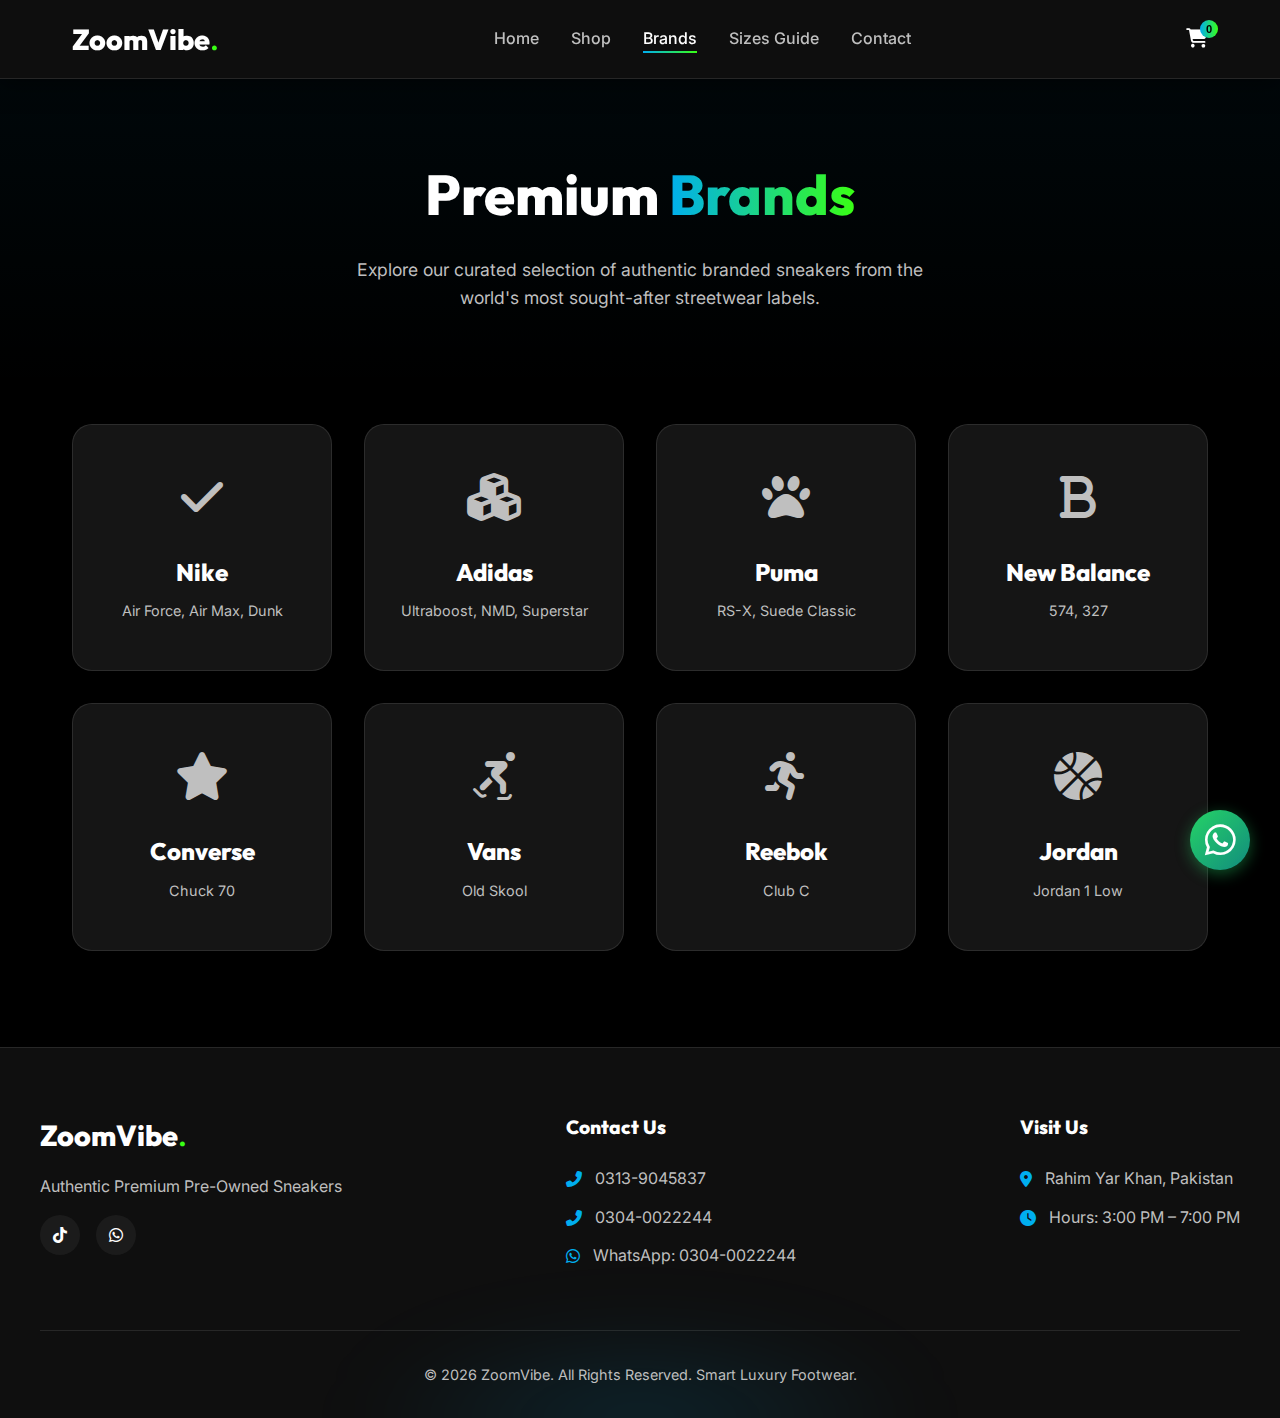
<file: brands.html>
<!DOCTYPE html>
<html lang="en">

<head>
    <meta charset="UTF-8">
    <meta name="viewport" content="width=device-width, initial-scale=1.0">
    <title>Our Brands | ZoomVibe</title>
    <!-- Google Fonts -->
    <link
        href="https://fonts.googleapis.com/css2?family=Outfit:wght@300;400;600;800&family=Inter:wght@400;500;700&display=swap"
        rel="stylesheet">
    <!-- FontAwesome -->
    <link rel="stylesheet" href="https://cdnjs.cloudflare.com/ajax/libs/font-awesome/6.4.0/css/all.min.css">
    <link rel="stylesheet" href="css/style.css">
</head>

<body>
    <!-- Navbar -->
    <nav class="navbar has-bg">
        <div class="nav-container">
            <a href="index.html" class="logo">
                <span class="logo-text">ZoomVibe</span>
                <span class="logo-accent">.</span>
            </a>

            <div class="mobile-controls">
                <button class="cart-btn" id="cartBtnMobile">
                    <i class="fas fa-shopping-cart" style="color: #ffffff;"></i>
                    <span class="cart-count" style="background: #39FF14; color: #000000;">0</span>
                </button>
                <button class="mobile-menu-btn" id="mobileMenuBtn">
                    <i class="fas fa-bars"></i>
                </button>
            </div>
            <ul class="nav-links" id="navLinks">
                <li><a href="index.html">Home</a></li>
                <li><a href="index.html#shop">Shop</a></li>
                <li><a href="brands.html" class="active">Brands</a></li>
                <li><a href="sizes.html">Sizes Guide</a></li>
                <li><a href="#contact">Contact</a></li>
            </ul>

            <div class="nav-actions">
                <button class="cart-btn" id="cartBtn">
                    <i class="fas fa-shopping-cart"></i>
                    <span class="cart-count">0</span>
                </button>
            </div>
        </div>
    </nav>

    <!-- Page Header -->
    <section class="page-header">
        <h1>Premium <span class="gradient-text">Brands</span></h1>
        <p>Explore our curated selection of authentic branded sneakers from the world's most sought-after streetwear
            labels.</p>
    </section>

    <!-- Page Content -->
    <section class="page-content">
        <div class="brands-grid">
            <a href="index.html#shop" class="brand-card">
                <i class="fas fa-check"></i>
                <h3>Nike</h3>
                <p style="color: var(--text-secondary); margin-top: 0.5rem; font-size: 0.9rem;">Air Force, Air Max, Dunk
                </p>
            </a>
            <a href="index.html#shop" class="brand-card">
                <i class="fas fa-cubes"></i>
                <h3>Adidas</h3>
                <p style="color: var(--text-secondary); margin-top: 0.5rem; font-size: 0.9rem;">Ultraboost, NMD,
                    Superstar</p>
            </a>
            <a href="index.html#shop" class="brand-card">
                <i class="fas fa-paw"></i>
                <h3>Puma</h3>
                <p style="color: var(--text-secondary); margin-top: 0.5rem; font-size: 0.9rem;">RS-X, Suede Classic</p>
            </a>
            <a href="index.html#shop" class="brand-card">
                <i class="fas fa-bold"></i>
                <h3>New Balance</h3>
                <p style="color: var(--text-secondary); margin-top: 0.5rem; font-size: 0.9rem;">574, 327</p>
            </a>
            <a href="index.html#shop" class="brand-card">
                <i class="fas fa-star"></i>
                <h3>Converse</h3>
                <p style="color: var(--text-secondary); margin-top: 0.5rem; font-size: 0.9rem;">Chuck 70</p>
            </a>
            <a href="index.html#shop" class="brand-card">
                <i class="fas fa-skating"></i>
                <h3>Vans</h3>
                <p style="color: var(--text-secondary); margin-top: 0.5rem; font-size: 0.9rem;">Old Skool</p>
            </a>
            <a href="index.html#shop" class="brand-card">
                <i class="fas fa-running"></i>
                <h3>Reebok</h3>
                <p style="color: var(--text-secondary); margin-top: 0.5rem; font-size: 0.9rem;">Club C</p>
            </a>
            <a href="index.html#shop" class="brand-card">
                <i class="fas fa-basketball-ball"></i>
                <h3>Jordan</h3>
                <p style="color: var(--text-secondary); margin-top: 0.5rem; font-size: 0.9rem;">Jordan 1 Low</p>
            </a>
        </div>
    </section>

    <!-- Cart Overlay -->
    <div class="cart-overlay" id="cartOverlay">
        <div class="cart-drawer">
            <div class="cart-header">
                <h3>Your Cart</h3>
                <button class="close-cart" id="closeCartBtn"><i class="fas fa-times"></i></button>
            </div>

            <div class="cart-items" id="cartItems">
                <div class="empty-cart-msg">Your cart is empty.</div>
            </div>

            <div class="cart-footer">
                <div class="cart-total">
                    <span>Total:</span>
                    <span id="cartTotalPrice">Rs. 0</span>
                </div>
                <button class="btn btn-primary glow-effect cart-checkout-btn" id="cartCheckoutBtn">
                    <i class="fab fa-whatsapp"></i> Order on WhatsApp
                </button>
                <button class="btn btn-secondary" id="continueShoppingBtn">Continue Shopping</button>
            </div>
        </div>
    </div>

    <!-- Contact & Footer -->
    <footer id="contact">
        <div class="footer-glow"></div>
        <div class="footer-container">
            <div class="footer-brand">
                <a href="index.html" class="logo footer-logo">
                    <span class="logo-text">ZoomVibe</span>
                    <span class="logo-accent">.</span>
                </a>
                <p>Authentic Premium Pre-Owned Sneakers</p>
                <div class="social-links">
                    <a href="https://tiktok.com/@zoomviberyk" target="_blank" title="TikTok: zoomviberyk"><i
                            class="fab fa-tiktok"></i></a>
                    <a href="https://wa.me/923040022244" target="_blank" title="WhatsApp"><i
                            class="fab fa-whatsapp"></i></a>
                </div>
            </div>

            <div class="footer-links">
                <h4>Contact Us</h4>
                <ul>
                    <li><i class="fas fa-phone-alt"></i> 0313-9045837</li>
                    <li><i class="fas fa-phone-alt"></i> 0304-0022244</li>
                    <li><i class="fab fa-whatsapp"></i> WhatsApp: 0304-0022244</li>
                </ul>
            </div>

            <div class="footer-links">
                <h4>Visit Us</h4>
                <ul>
                    <li><i class="fas fa-map-marker-alt"></i> Rahim Yar Khan, Pakistan</li>
                    <li><i class="fas fa-clock"></i> Hours: 3:00 PM – 7:00 PM</li>
                </ul>
            </div>
        </div>
        <div class="footer-bottom">
            <p>&copy; 2026 ZoomVibe. All Rights Reserved. Smart Luxury Footwear.</p>
        </div>
    </footer>

    <!-- For Cart Logic (Excluding products render grid logic) -->
    <script src="js/data.js"></script>
    <script>
        // Minimal JS for cart on secondary pages
        document.addEventListener('DOMContentLoaded', () => {
            const mobileMenuBtn = document.getElementById('mobileMenuBtn');
            const navLinks = document.getElementById('navLinks');
            const cartBtn = document.getElementById('cartBtn');
            const cartBtnMobile = document.getElementById('cartBtnMobile');
            const closeCartBtn = document.getElementById('closeCartBtn');
            const cartOverlay = document.getElementById('cartOverlay');
            const cartItemsContainer = document.getElementById('cartItems');
            const cartTotalPrice = document.getElementById('cartTotalPrice');
            const cartCountSpans = document.querySelectorAll('.cart-count');
            const cartCheckoutBtn = document.getElementById('cartCheckoutBtn');
            const continueShoppingBtn = document.getElementById('continueShoppingBtn');

            let cart = JSON.parse(localStorage.getItem('zoomvibe_cart')) || [];
            const WA_NUMBER = "923040022244";

            mobileMenuBtn.addEventListener('click', () => {
                navLinks.classList.toggle('active');
                mobileMenuBtn.querySelector('i').classList.toggle('fa-times');
                mobileMenuBtn.querySelector('i').classList.toggle('fa-bars');
            });

            cartBtn.addEventListener('click', () => cartOverlay.classList.add('active'));
            cartBtnMobile.addEventListener('click', () => {
                cartOverlay.classList.add('active');
                navLinks.classList.remove('active');
            });
            closeCartBtn.addEventListener('click', () => cartOverlay.classList.remove('active'));
            continueShoppingBtn.addEventListener('click', () => cartOverlay.classList.remove('active'));

            cartOverlay.addEventListener('click', (e) => {
                if (e.target === cartOverlay) cartOverlay.classList.remove('active');
            });

            cartCheckoutBtn.addEventListener('click', checkoutCartWhatsApp);

            updateCartUI();

            window.removeFromCart = (cartItemId) => {
                cart = cart.filter(item => item.cartItemId !== cartItemId);
                localStorage.setItem('zoomvibe_cart', JSON.stringify(cart));
                updateCartUI();
            };

            function updateCartUI() {
                const totalItems = cart.reduce((sum, item) => sum + item.quantity, 0);
                const totalPrice = cart.reduce((sum, item) => sum + (item.price * item.quantity), 0);

                cartCountSpans.forEach(span => span.textContent = totalItems);
                cartTotalPrice.textContent = `Rs. ${totalPrice.toLocaleString()}`;

                cartItemsContainer.innerHTML = '';

                if (cart.length === 0) {
                    cartItemsContainer.innerHTML = `<div class="empty-cart-msg">Your cart is empty. Let's find some kicks!</div>`;
                    cartCheckoutBtn.classList.add('disabled');
                    return;
                }

                cartCheckoutBtn.classList.remove('disabled');

                cart.forEach(item => {
                    const itemDiv = document.createElement('div');
                    itemDiv.className = 'cart-item';
                    itemDiv.innerHTML = `
                        <img src="${item.image}" alt="${item.name}" class="cart-item-img" onerror="this.src='assets/hero-sneaker.png'">
                        <div class="cart-item-details">
                            <div class="cart-item-title">${item.name}</div>
                            <div class="cart-item-meta">
                                <span>UK Size: ${item.size}</span>
                                <span>Qty: ${item.quantity}</span>
                            </div>
                            <div class="cart-item-price">Rs. ${(item.price * item.quantity).toLocaleString()}</div>
                            <button class="remove-item" onclick="window.removeFromCart('${item.cartItemId}')">Remove</button>
                        </div>
                    `;
                    cartItemsContainer.appendChild(itemDiv);
                });
            }

            function checkoutCartWhatsApp() {
                if (cart.length === 0) return;

                let text = `*New Cart Order - ZoomVibe*\n\n`;
                let totalPrice = 0;

                cart.forEach((item, index) => {
                    text += `*Item ${index + 1}:* ${item.name}\n`;
                    text += `- Size: UK ${item.size}\n`;
                    text += `- Quantity: ${item.quantity}\n`;
                    text += `- Price: Rs. ${(item.price * item.quantity).toLocaleString()}\n\n`;
                    totalPrice += (item.price * item.quantity);
                });

                text += `*Total Order Value:* Rs. ${totalPrice.toLocaleString()}\n\nCustomer wants to order these items.`;

                const encodedText = encodeURIComponent(text);
                const waUrl = `https://wa.me/${WA_NUMBER}?text=${encodedText}`;
                window.open(waUrl, '_blank');
            }
        });
    </script>

    <!-- Floating WhatsApp Button -->
    <a href="https://wa.me/923040022244" target="_blank" class="floating-wa-btn" title="Chat with us on WhatsApp">
        <i class="fab fa-whatsapp"></i>
    </a>
</body>

</html>
</file>
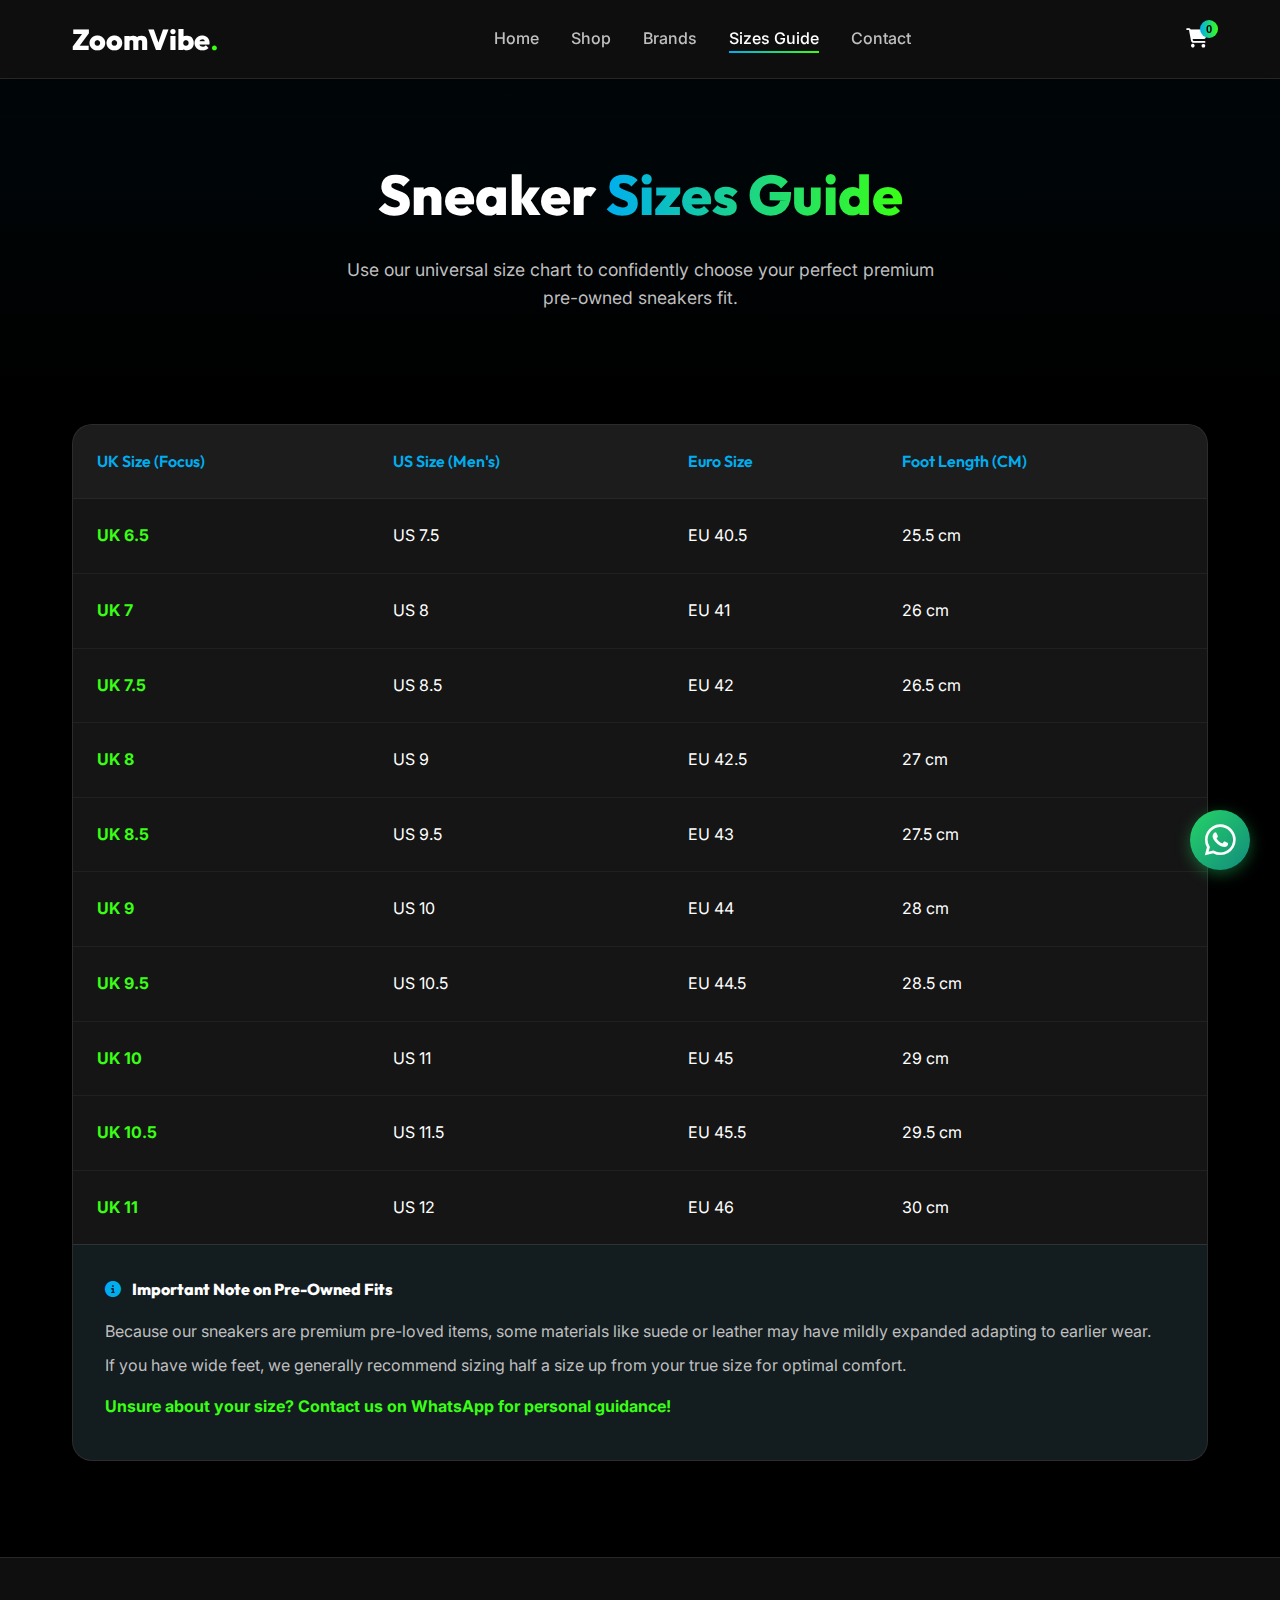
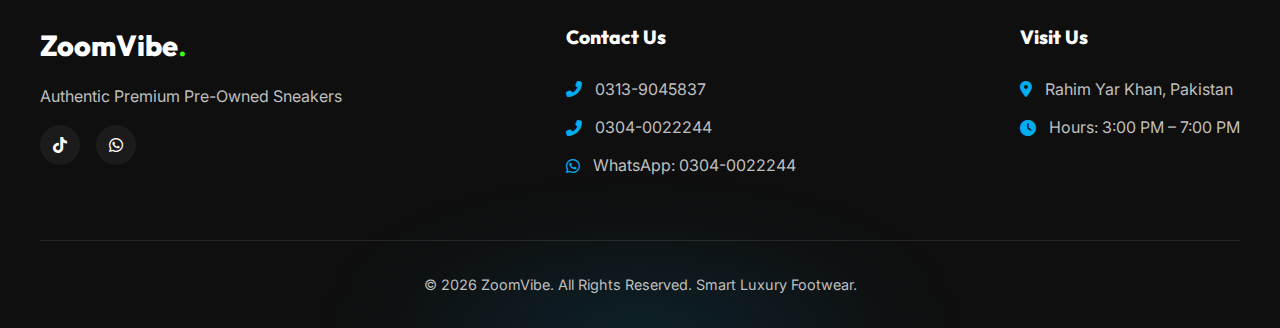
<file: sizes.html>
<!DOCTYPE html>
<html lang="en">

<head>
    <meta charset="UTF-8">
    <meta name="viewport" content="width=device-width, initial-scale=1.0">
    <title>Sizes Guide | ZoomVibe</title>
    <!-- Google Fonts -->
    <link
        href="https://fonts.googleapis.com/css2?family=Outfit:wght@300;400;600;800&family=Inter:wght@400;500;700&display=swap"
        rel="stylesheet">
    <!-- FontAwesome -->
    <link rel="stylesheet" href="https://cdnjs.cloudflare.com/ajax/libs/font-awesome/6.4.0/css/all.min.css">
    <link rel="stylesheet" href="css/style.css">
</head>

<body>
    <!-- Navbar -->
    <nav class="navbar has-bg">
        <div class="nav-container">
            <a href="index.html" class="logo">
                <span class="logo-text">ZoomVibe</span>
                <span class="logo-accent">.</span>
            </a>

            <div class="mobile-controls">
                <button class="cart-btn" id="cartBtnMobile">
                    <i class="fas fa-shopping-cart" style="color: #ffffff;"></i>
                    <span class="cart-count" style="background: #39FF14; color: #000000;">0</span>
                </button>
                <button class="mobile-menu-btn" id="mobileMenuBtn">
                    <i class="fas fa-bars"></i>
                </button>
            </div>
            <ul class="nav-links" id="navLinks">
                <li><a href="index.html">Home</a></li>
                <li><a href="index.html#shop">Shop</a></li>
                <li><a href="brands.html">Brands</a></li>
                <li><a href="sizes.html" class="active">Sizes Guide</a></li>
                <li><a href="#contact">Contact</a></li>
            </ul>

            <div class="nav-actions">
                <button class="cart-btn" id="cartBtn">
                    <i class="fas fa-shopping-cart"></i>
                    <span class="cart-count">0</span>
                </button>
            </div>
        </div>
    </nav>

    <!-- Page Header -->
    <section class="page-header">
        <h1>Sneaker <span class="gradient-text">Sizes Guide</span></h1>
        <p>Use our universal size chart to confidently choose your perfect premium pre-owned sneakers fit.</p>
    </section>

    <!-- Page Content -->
    <section class="page-content">
        <div class="size-guide-container">
            <div class="size-table-wrapper">
                <table class="size-table">
                    <thead>
                        <tr>
                            <th>UK Size (Focus)</th>
                            <th>US Size (Men's)</th>
                            <th>Euro Size</th>
                            <th>Foot Length (CM)</th>
                        </tr>
                    </thead>
                    <tbody>
                        <tr>
                            <td class="highlight">UK 6.5</td>
                            <td>US 7.5</td>
                            <td>EU 40.5</td>
                            <td>25.5 cm</td>
                        </tr>
                        <tr>
                            <td class="highlight">UK 7</td>
                            <td>US 8</td>
                            <td>EU 41</td>
                            <td>26 cm</td>
                        </tr>
                        <tr>
                            <td class="highlight">UK 7.5</td>
                            <td>US 8.5</td>
                            <td>EU 42</td>
                            <td>26.5 cm</td>
                        </tr>
                        <tr>
                            <td class="highlight">UK 8</td>
                            <td>US 9</td>
                            <td>EU 42.5</td>
                            <td>27 cm</td>
                        </tr>
                        <tr>
                            <td class="highlight">UK 8.5</td>
                            <td>US 9.5</td>
                            <td>EU 43</td>
                            <td>27.5 cm</td>
                        </tr>
                        <tr>
                            <td class="highlight">UK 9</td>
                            <td>US 10</td>
                            <td>EU 44</td>
                            <td>28 cm</td>
                        </tr>
                        <tr>
                            <td class="highlight">UK 9.5</td>
                            <td>US 10.5</td>
                            <td>EU 44.5</td>
                            <td>28.5 cm</td>
                        </tr>
                        <tr>
                            <td class="highlight">UK 10</td>
                            <td>US 11</td>
                            <td>EU 45</td>
                            <td>29 cm</td>
                        </tr>
                        <tr>
                            <td class="highlight">UK 10.5</td>
                            <td>US 11.5</td>
                            <td>EU 45.5</td>
                            <td>29.5 cm</td>
                        </tr>
                        <tr>
                            <td class="highlight">UK 11</td>
                            <td>US 12</td>
                            <td>EU 46</td>
                            <td>30 cm</td>
                        </tr>
                    </tbody>
                </table>
            </div>
            <div class="size-info">
                <h4><i class="fas fa-info-circle" style="color: var(--accent-blue); margin-right: 0.5rem;"></i>
                    Important Note on Pre-Owned Fits</h4>
                <p>Because our sneakers are premium pre-loved items, some materials like suede or leather may have
                    mildly expanded adapting to earlier wear.</p>
                <p>If you have wide feet, we generally recommend sizing half a size up from your true size for optimal
                    comfort.</p>
                <p style="margin-top: 1rem;"><a href="https://wa.me/923040022244" target="_blank"
                        style="color: var(--accent-green); text-decoration: none; font-weight: bold;">Unsure about your
                        size? Contact us on WhatsApp for personal guidance!</a></p>
            </div>
        </div>
    </section>

    <!-- Cart Overlay -->
    <div class="cart-overlay" id="cartOverlay">
        <div class="cart-drawer">
            <div class="cart-header">
                <h3>Your Cart</h3>
                <button class="close-cart" id="closeCartBtn"><i class="fas fa-times"></i></button>
            </div>

            <div class="cart-items" id="cartItems">
                <div class="empty-cart-msg">Your cart is empty.</div>
            </div>

            <div class="cart-footer">
                <div class="cart-total">
                    <span>Total:</span>
                    <span id="cartTotalPrice">Rs. 0</span>
                </div>
                <button class="btn btn-primary glow-effect cart-checkout-btn" id="cartCheckoutBtn">
                    <i class="fab fa-whatsapp"></i> Order on WhatsApp
                </button>
                <button class="btn btn-secondary" id="continueShoppingBtn">Continue Shopping</button>
            </div>
        </div>
    </div>

    <!-- Contact & Footer -->
    <footer id="contact">
        <div class="footer-glow"></div>
        <div class="footer-container">
            <div class="footer-brand">
                <a href="index.html" class="logo footer-logo">
                    <span class="logo-text">ZoomVibe</span>
                    <span class="logo-accent">.</span>
                </a>
                <p>Authentic Premium Pre-Owned Sneakers</p>
                <div class="social-links">
                    <a href="https://tiktok.com/@zoomviberyk" target="_blank" title="TikTok: zoomviberyk"><i
                            class="fab fa-tiktok"></i></a>
                    <a href="https://wa.me/923040022244" target="_blank" title="WhatsApp"><i
                            class="fab fa-whatsapp"></i></a>
                </div>
            </div>

            <div class="footer-links">
                <h4>Contact Us</h4>
                <ul>
                    <li><i class="fas fa-phone-alt"></i> 0313-9045837</li>
                    <li><i class="fas fa-phone-alt"></i> 0304-0022244</li>
                    <li><i class="fab fa-whatsapp"></i> WhatsApp: 0304-0022244</li>
                </ul>
            </div>

            <div class="footer-links">
                <h4>Visit Us</h4>
                <ul>
                    <li><i class="fas fa-map-marker-alt"></i> Rahim Yar Khan, Pakistan</li>
                    <li><i class="fas fa-clock"></i> Hours: 3:00 PM – 7:00 PM</li>
                </ul>
            </div>
        </div>
        <div class="footer-bottom">
            <p>&copy; 2026 ZoomVibe. All Rights Reserved. Smart Luxury Footwear.</p>
        </div>
    </footer>

    <!-- For Cart Logic -->
    <script src="js/data.js"></script>
    <script>
        // Minimal JS for cart on secondary pages
        document.addEventListener('DOMContentLoaded', () => {
            const mobileMenuBtn = document.getElementById('mobileMenuBtn');
            const navLinks = document.getElementById('navLinks');
            const cartBtn = document.getElementById('cartBtn');
            const cartBtnMobile = document.getElementById('cartBtnMobile');
            const closeCartBtn = document.getElementById('closeCartBtn');
            const cartOverlay = document.getElementById('cartOverlay');
            const cartItemsContainer = document.getElementById('cartItems');
            const cartTotalPrice = document.getElementById('cartTotalPrice');
            const cartCountSpans = document.querySelectorAll('.cart-count');
            const cartCheckoutBtn = document.getElementById('cartCheckoutBtn');
            const continueShoppingBtn = document.getElementById('continueShoppingBtn');

            let cart = JSON.parse(localStorage.getItem('zoomvibe_cart')) || [];
            const WA_NUMBER = "923040022244";

            mobileMenuBtn.addEventListener('click', () => {
                navLinks.classList.toggle('active');
                mobileMenuBtn.querySelector('i').classList.toggle('fa-times');
                mobileMenuBtn.querySelector('i').classList.toggle('fa-bars');
            });

            cartBtn.addEventListener('click', () => cartOverlay.classList.add('active'));
            cartBtnMobile.addEventListener('click', () => {
                cartOverlay.classList.add('active');
                navLinks.classList.remove('active');
            });
            closeCartBtn.addEventListener('click', () => cartOverlay.classList.remove('active'));
            continueShoppingBtn.addEventListener('click', () => cartOverlay.classList.remove('active'));

            cartOverlay.addEventListener('click', (e) => {
                if (e.target === cartOverlay) cartOverlay.classList.remove('active');
            });

            cartCheckoutBtn.addEventListener('click', checkoutCartWhatsApp);

            updateCartUI();

            window.removeFromCart = (cartItemId) => {
                cart = cart.filter(item => item.cartItemId !== cartItemId);
                localStorage.setItem('zoomvibe_cart', JSON.stringify(cart));
                updateCartUI();
            };

            function updateCartUI() {
                const totalItems = cart.reduce((sum, item) => sum + item.quantity, 0);
                const totalPrice = cart.reduce((sum, item) => sum + (item.price * item.quantity), 0);

                cartCountSpans.forEach(span => span.textContent = totalItems);
                cartTotalPrice.textContent = `Rs. ${totalPrice.toLocaleString()}`;

                cartItemsContainer.innerHTML = '';

                if (cart.length === 0) {
                    cartItemsContainer.innerHTML = `<div class="empty-cart-msg">Your cart is empty. Let's find some kicks!</div>`;
                    cartCheckoutBtn.classList.add('disabled');
                    return;
                }

                cartCheckoutBtn.classList.remove('disabled');

                cart.forEach(item => {
                    const itemDiv = document.createElement('div');
                    itemDiv.className = 'cart-item';
                    itemDiv.innerHTML = `
                        <img src="${item.image}" alt="${item.name}" class="cart-item-img" onerror="this.src='assets/hero-sneaker.png'">
                        <div class="cart-item-details">
                            <div class="cart-item-title">${item.name}</div>
                            <div class="cart-item-meta">
                                <span>UK Size: ${item.size}</span>
                                <span>Qty: ${item.quantity}</span>
                            </div>
                            <div class="cart-item-price">Rs. ${(item.price * item.quantity).toLocaleString()}</div>
                            <button class="remove-item" onclick="window.removeFromCart('${item.cartItemId}')">Remove</button>
                        </div>
                    `;
                    cartItemsContainer.appendChild(itemDiv);
                });
            }

            function checkoutCartWhatsApp() {
                if (cart.length === 0) return;

                let text = `*New Cart Order - ZoomVibe*\n\n`;
                let totalPrice = 0;

                cart.forEach((item, index) => {
                    text += `*Item ${index + 1}:* ${item.name}\n`;
                    text += `- Size: UK ${item.size}\n`;
                    text += `- Quantity: ${item.quantity}\n`;
                    text += `- Price: Rs. ${(item.price * item.quantity).toLocaleString()}\n\n`;
                    totalPrice += (item.price * item.quantity);
                });

                text += `*Total Order Value:* Rs. ${totalPrice.toLocaleString()}\n\nCustomer wants to order these items.`;

                const encodedText = encodeURIComponent(text);
                const waUrl = `https://wa.me/${WA_NUMBER}?text=${encodedText}`;
                window.open(waUrl, '_blank');
            }
        });
    </script>

    <!-- Floating WhatsApp Button -->
    <a href="https://wa.me/923040022244" target="_blank" class="floating-wa-btn" title="Chat with us on WhatsApp">
        <i class="fab fa-whatsapp"></i>
    </a>
</body>

</html>
</file>
<file: css/style.css>
/* 
  ZoomVibe CSS Design System
  Colors: Background #000000, Surface #0F0F0F, Card #151515,
  Text Primary #FFFFFF, Text Secondary #BFBFBF,
  Accent Gradient #00AEEF to #39FF14, Accent Glow #39FF14
*/

:root {
    --bg-color: #000000;
    --surface-color: #0F0F0F;
    --card-bg: #151515;
    --text-primary: #FFFFFF;
    --text-secondary: #BFBFBF;
    --accent-blue: #00AEEF;
    --accent-green: #39FF14;
    --accent-gradient: linear-gradient(90deg, var(--accent-blue), var(--accent-green));
    --accent-glow: 0 0 15px rgba(57, 255, 20, 0.4);
    --hover-glow: 0 0 25px rgba(57, 255, 20, 0.7);
    --border-subtle: rgba(255, 255, 255, 0.1);

    --font-heading: 'Outfit', sans-serif;
    --font-body: 'Inter', sans-serif;

    --transition-smooth: all 0.3s cubic-bezier(0.25, 0.8, 0.25, 1);
}

* {
    margin: 0;
    padding: 0;
    box-sizing: border-box;
}

html {
    scroll-behavior: smooth;
}

body {
    background-color: var(--bg-color);
    color: var(--text-primary);
    font-family: var(--font-body);
    line-height: 1.6;
    overflow-x: hidden;
}

h1,
h2,
h3,
h4,
.logo-text {
    font-family: var(--font-heading);
    font-weight: 800;
}

.gradient-text {
    background: var(--accent-gradient);
    -webkit-background-clip: text;
    -webkit-text-fill-color: transparent;
    background-clip: text;
}

/* Typography specifics */
h2 {
    font-size: 2.5rem;
    margin-bottom: 1rem;
}

/* Buttons */
.btn {
    display: inline-flex;
    align-items: center;
    justify-content: center;
    gap: 0.5rem;
    padding: 0.8rem 1.5rem;
    border-radius: 50px;
    font-weight: 600;
    font-family: var(--font-heading);
    cursor: pointer;
    transition: var(--transition-smooth);
    text-decoration: none;
    border: none;
    font-size: 1rem;
}

.btn-primary {
    background: var(--accent-gradient);
    color: var(--bg-color);
}

.btn-primary:hover,
.glow-effect:hover {
    box-shadow: var(--hover-glow);
    transform: translateY(-2px);
}

.btn-secondary {
    background: transparent;
    border: 1px solid var(--text-primary);
    color: var(--text-primary);
}

.btn-secondary:hover {
    background: var(--text-primary);
    color: var(--bg-color);
}

.btn-outline {
    background: transparent;
    border: 1px solid var(--border-subtle);
    color: var(--text-primary);
}

.btn-outline:hover {
    border-color: var(--accent-green);
    color: var(--accent-green);
}

.btn.disabled {
    opacity: 0.5;
    cursor: not-allowed;
    pointer-events: none;
}

/* Navbar */
.navbar {
    position: fixed;
    top: 0;
    width: 100%;
    z-index: 1000;
    background: rgba(0, 0, 0, 0.8);
    backdrop-filter: blur(10px);
    border-bottom: 1px solid var(--border-subtle);
    padding: 1rem 0;
    transition: var(--transition-smooth);
}

.nav-container {
    max-width: 1200px;
    margin: 0 auto;
    display: flex;
    justify-content: space-between;
    align-items: center;
    padding: 0 2rem;
}

.logo {
    font-size: 1.8rem;
    text-decoration: none;
    color: var(--text-primary);
    display: flex;
    align-items: baseline;
}

.logo-accent {
    color: var(--accent-green);
    font-size: 2.5rem;
    line-height: 0;
}

.nav-links {
    display: flex;
    list-style: none;
    gap: 2rem;
}

.nav-links a {
    color: var(--text-secondary);
    text-decoration: none;
    font-weight: 500;
    transition: var(--transition-smooth);
    position: relative;
}

.nav-links a:hover,
.nav-links a.active {
    color: var(--text-primary);
}

.nav-links a::after {
    content: '';
    position: absolute;
    bottom: -5px;
    left: 0;
    width: 0%;
    height: 2px;
    background: var(--accent-gradient);
    transition: var(--transition-smooth);
}

.nav-links a:hover::after,
.nav-links a.active::after {
    width: 100%;
}

.nav-actions {
    display: flex;
    gap: 1rem;
    align-items: center;
}

.mobile-menu-btn {
    display: none;
    background: none;
    border: none;
    color: var(--text-primary);
    font-size: 1.5rem;
    cursor: pointer;
}

.cart-btn {
    background: none;
    border: none;
    color: var(--text-primary);
    font-size: 1.2rem;
    cursor: pointer;
    position: relative;
    transition: var(--transition-smooth);
}

.cart-btn:hover {
    color: var(--accent-green);
}

.cart-count {
    position: absolute;
    top: -8px;
    right: -10px;
    background: var(--accent-gradient);
    color: var(--bg-color);
    font-size: 0.7rem;
    font-weight: bold;
    height: 18px;
    width: 18px;
    border-radius: 50%;
    display: flex;
    align-items: center;
    justify-content: center;
}

.whatsapp-btn {
    background: #25D366;
    color: white;
    text-decoration: none;
    padding: 0.5rem 1rem;
    border-radius: 50px;
    font-weight: bold;
    display: flex;
    align-items: center;
    gap: 0.5rem;
    transition: var(--transition-smooth);
}

.whatsapp-btn:hover {
    background: #128C7E;
    transform: translateY(-2px);
    box-shadow: 0 5px 15px rgba(37, 211, 102, 0.4);
}

.whatsapp-btn.icon-only {
    padding: 0.5rem;
    border-radius: 50%;
    width: 40px;
    height: 40px;
    justify-content: center;
}

.navbar.has-bg {
    background: rgba(15, 15, 15, 0.95);
    box-shadow: 0 5px 20px rgba(0, 0, 0, 0.5);
}

.mobile-controls {
    display: none;
    align-items: center;
    gap: 12px;
}

.mobile-controls .cart-btn:hover {
    color: #FFFFFF;
    text-shadow: 0 0 10px rgba(57, 255, 20, 0.7);
}

.nav-actions-mobile {
    display: none;
}

/* Hero Section */
.hero {
    min-height: 100vh;
    padding-top: 80px;
    display: flex;
    align-items: center;
    position: relative;
    overflow: hidden;
}

.hero-bg-elements {
    position: absolute;
    top: 0;
    left: 0;
    width: 100%;
    height: 100%;
    z-index: -1;
}

.glow-orb {
    position: absolute;
    border-radius: 50%;
    filter: blur(100px);
    opacity: 0.5;
    animation: float 10s infinite ease-in-out alternate;
}

.glow-orb.primary {
    width: 400px;
    height: 400px;
    background: var(--accent-blue);
    top: -100px;
    right: -100px;
}

.glow-orb.secondary {
    width: 300px;
    height: 300px;
    background: var(--accent-green);
    bottom: 20%;
    left: -50px;
    animation-delay: -5s;
}

.grid-pattern {
    position: absolute;
    width: 100%;
    height: 100%;
    background-image:
        linear-gradient(rgba(255, 255, 255, 0.03) 1px, transparent 1px),
        linear-gradient(90deg, rgba(255, 255, 255, 0.03) 1px, transparent 1px);
    background-size: 50px 50px;
    perspective: 1000px;
    transform: rotateX(60deg) translateY(-100px) scale(2);
    transform-origin: top;
    opacity: 0.3;
}

.hero-content {
    max-width: 1200px;
    margin: 0 auto;
    padding: 0 2rem;
    display: grid;
    grid-template-columns: 1fr 1fr;
    gap: 4rem;
    align-items: center;
    z-index: 1;
}

.hero-text h1 {
    font-size: 4rem;
    line-height: 1.1;
    margin-bottom: 1.5rem;
}

.badge {
    display: inline-block;
    padding: 0.4rem 1rem;
    background: rgba(57, 255, 20, 0.1);
    border: 1px solid var(--accent-green);
    color: var(--accent-green);
    border-radius: 50px;
    font-size: 0.9rem;
    font-weight: 600;
    margin-bottom: 1.5rem;
}

.hero-text p {
    font-size: 1.1rem;
    color: var(--text-secondary);
    margin-bottom: 2rem;
    max-width: 90%;
}

.hero-buttons {
    display: flex;
    gap: 1rem;
    margin-bottom: 3rem;
}

.trust-badges {
    display: grid;
    grid-template-columns: 1fr 1fr;
    gap: 1rem;
}

.trust-item {
    display: flex;
    align-items: center;
    gap: 0.5rem;
    font-size: 0.9rem;
    color: var(--text-secondary);
}

.trust-item i {
    color: var(--accent-blue);
}

.floating-sneaker-container {
    position: relative;
    width: 100%;
    display: flex;
    flex-direction: column;
    align-items: center;
}

.floating-sneaker {
    width: 120%;
    max-width: 600px;
    animation: float-sneaker 6s infinite ease-in-out;
    transform: rotate(-15deg);
    filter: drop-shadow(0 20px 30px rgba(0, 0, 0, 0.5));
}

.sneaker-shadow {
    width: 200px;
    height: 20px;
    background: radial-gradient(ellipse at center, rgba(57, 255, 20, 0.4) 0%, transparent 70%);
    border-radius: 50%;
    bottom: -30px;
    position: absolute;
    animation: pulse-shadow 6s infinite ease-in-out;
}

/* Shop Section */
.shop-section {
    padding: 6rem 2rem;
    max-width: 1200px;
    margin: 0 auto;
}

.section-header {
    text-align: center;
    margin-bottom: 4rem;
}

.section-header p {
    color: var(--text-secondary);
}

/* Filters */
.filters-container {
    display: flex;
    justify-content: space-between;
    align-items: center;
    margin-bottom: 3rem;
    flex-wrap: wrap;
    gap: 1rem;
    background: var(--surface-color);
    padding: 1rem 2rem;
    border-radius: 15px;
    border: 1px solid var(--border-subtle);
}

.filter-group {
    display: flex;
    align-items: center;
    gap: 1rem;
}

.filter-group select {
    background: var(--card-bg);
    color: var(--text-primary);
    border: 1px solid var(--border-subtle);
    padding: 0.5rem 1rem;
    border-radius: 8px;
    outline: none;
    font-family: var(--font-body);
}

.sort-group .btn-filter {
    background: transparent;
    border: none;
    color: var(--text-secondary);
    cursor: pointer;
    font-family: var(--font-heading);
    font-weight: 600;
    transition: var(--transition-smooth);
    padding: 0.5rem 1rem;
    border-radius: 8px;
}

.sort-group .btn-filter:hover {
    color: var(--text-primary);
}

.sort-group .btn-filter.active {
    background: rgba(255, 255, 255, 0.1);
    color: var(--text-primary);
}

/* Product Grid & Cards */
.products-grid {
    display: grid;
    grid-template-columns: repeat(auto-fill, minmax(300px, 1fr));
    gap: 2rem;
}

.product-card {
    background: var(--card-bg);
    border-radius: 20px;
    padding: 1.5rem;
    border: 1px solid var(--border-subtle);
    transition: var(--transition-smooth);
    position: relative;
    display: flex;
    flex-direction: column;
    perspective: 1000px;
}

.product-card:hover {
    transform: translateY(-10px) rotateX(5deg) rotateY(5deg);
    box-shadow: 0 15px 30px rgba(0, 0, 0, 0.5), var(--hover-glow);
    border-color: rgba(57, 255, 20, 0.3);
}

.product-badges {
    position: absolute;
    top: 1.5rem;
    left: 1.5rem;
    right: 1.5rem;
    display: flex;
    justify-content: space-between;
    z-index: 2;
}

.badge-brand {
    font-weight: bold;
    font-size: 0.8rem;
    opacity: 0.7;
}

.badge-condition {
    background: rgba(255, 255, 255, 0.1);
    font-size: 0.7rem;
    padding: 0.2rem 0.6rem;
    border-radius: 20px;
    color: var(--text-secondary);
}

.product-img-container {
    height: 200px;
    display: flex;
    align-items: center;
    justify-content: center;
    margin: 2rem 0;
    cursor: pointer;
    position: relative;
    transform-style: preserve-3d;
}

.product-img {
    width: 100%;
    max-height: 100%;
    object-fit: contain;
    transition: var(--transition-smooth);
    transform: translateZ(30px);
}

.product-card:hover .product-img {
    transform: translateZ(50px) scale(1.1) rotate(-5deg);
}

.product-info {
    margin-top: auto;
}

.product-title {
    font-size: 1.2rem;
    margin-bottom: 0.5rem;
    cursor: pointer;
}

.product-price {
    font-size: 1.4rem;
    color: var(--accent-green);
    font-weight: 800;
    margin-bottom: 1rem;
}

.size-selection {
    margin-bottom: 1.5rem;
}

.size-selection p {
    font-size: 0.8rem;
    color: var(--text-secondary);
    margin-bottom: 0.5rem;
}

.sizes-container {
    display: flex;
    gap: 0.5rem;
    flex-wrap: wrap;
}

.size-chip {
    background: var(--surface-color);
    border: 1px solid var(--border-subtle);
    padding: 0.4rem 0.8rem;
    border-radius: 8px;
    font-size: 0.8rem;
    cursor: pointer;
    transition: var(--transition-smooth);
}

.size-chip:hover {
    border-color: var(--text-primary);
}

.size-chip.selected {
    background: var(--accent-gradient);
    color: var(--bg-color);
    border-color: transparent;
    font-weight: bold;
    transform: scale(1.05);
}

.card-actions {
    display: flex;
    flex-direction: column;
    gap: 0.8rem;
}

.card-actions .btn {
    width: 100%;
    font-size: 0.9rem;
    padding: 0.7rem;
}

.error-msg {
    color: #ff4d4d;
    font-size: 0.8rem;
    margin-top: -0.5rem;
    margin-bottom: 0.5rem;
    display: none;
}

/* --- Internal Pages Styles --- */

.page-header {
    padding: 150px 2rem 5rem;
    text-align: center;
    position: relative;
    overflow: hidden;
    background: linear-gradient(to bottom, rgba(0, 174, 239, 0.05), transparent);
}

.page-header h1 {
    font-size: 3.5rem;
    margin-bottom: 1rem;
}

.page-header p {
    color: var(--text-secondary);
    font-size: 1.1rem;
    max-width: 600px;
    margin: 0 auto;
}

.page-content {
    max-width: 1200px;
    margin: 0 auto;
    padding: 2rem 2rem 6rem;
}

/* Brands Page */
.brands-grid {
    display: grid;
    grid-template-columns: repeat(auto-fill, minmax(250px, 1fr));
    gap: 2rem;
}

.brand-card {
    background: var(--card-bg);
    border: 1px solid var(--border-subtle);
    border-radius: 20px;
    padding: 3rem 2rem;
    text-align: center;
    transition: var(--transition-smooth);
    text-decoration: none;
    display: flex;
    flex-direction: column;
    align-items: center;
    justify-content: center;
}

.brand-card:hover {
    transform: translateY(-10px);
    box-shadow: var(--hover-glow);
    border-color: rgba(57, 255, 20, 0.3);
}

.brand-card h3 {
    color: var(--text-primary);
    font-size: 1.5rem;
    margin-top: 1rem;
    transition: var(--transition-smooth);
}

.brand-card:hover h3 {
    color: var(--accent-green);
}

.brand-card i {
    font-size: 3rem;
    color: var(--text-secondary);
    margin-bottom: 1rem;
    transition: var(--transition-smooth);
}

.brand-card:hover i {
    color: var(--accent-blue);
}

/* Sizes Guide Page */
.size-guide-container {
    background: var(--card-bg);
    border-radius: 20px;
    border: 1px solid var(--border-subtle);
    overflow: hidden;
}

.size-table-wrapper {
    overflow-x: auto;
}

.size-table {
    width: 100%;
    border-collapse: collapse;
    text-align: left;
}

.size-table th,
.size-table td {
    padding: 1.5rem;
    border-bottom: 1px solid rgba(255, 255, 255, 0.05);
}

.size-table th {
    background: rgba(255, 255, 255, 0.03);
    font-family: var(--font-heading);
    color: var(--accent-blue);
    font-weight: 600;
}

.size-table tr:last-child td {
    border-bottom: none;
}

.size-table tr:hover td {
    background: rgba(255, 255, 255, 0.02);
}

.size-table td.highlight {
    font-weight: bold;
    color: var(--accent-green);
}

.size-info {
    padding: 2rem;
    background: rgba(0, 174, 239, 0.05);
    border-top: 1px solid var(--border-subtle);
}

.size-info h4 {
    margin-bottom: 1rem;
    color: var(--text-primary);
}

.size-info p {
    color: var(--text-secondary);
    margin-bottom: 0.5rem;
}

/* Floating WhatsApp Button */
.floating-wa-btn {
    position: fixed;
    bottom: 30px;
    right: 30px;
    width: 60px;
    height: 60px;
    background: linear-gradient(135deg, #25D366, #128C7E);
    color: white;
    border-radius: 50%;
    display: flex;
    justify-content: center;
    align-items: center;
    font-size: 35px;
    box-shadow: 0 4px 15px rgba(37, 211, 102, 0.4);
    z-index: 1000;
    transition: var(--transition-smooth);
    text-decoration: none;
}

.floating-wa-btn:hover {
    transform: translateY(-5px) scale(1.05);
    box-shadow: 0 8px 25px rgba(37, 211, 102, 0.6);
    color: white;
}

/* Cart Overlay */
.cart-overlay {
    position: fixed;
    top: 0;
    left: 0;
    width: 100%;
    height: 100%;
    background: rgba(0, 0, 0, 0.7);
    backdrop-filter: blur(5px);
    z-index: 2000;
    opacity: 0;
    visibility: hidden;
    transition: var(--transition-smooth);
}

.cart-overlay.active {
    opacity: 1;
    visibility: visible;
}

.cart-drawer {
    position: absolute;
    top: 0;
    right: -400px;
    width: 100%;
    max-width: 400px;
    height: 100%;
    background: var(--surface-color);
    border-left: 1px solid var(--border-subtle);
    display: flex;
    flex-direction: column;
    transition: all 0.4s cubic-bezier(0.25, 0.8, 0.25, 1);
    box-shadow: -10px 0 30px rgba(0, 0, 0, 0.5);
}

.cart-overlay.active .cart-drawer {
    right: 0;
}

.cart-header {
    padding: 1.5rem;
    border-bottom: 1px solid var(--border-subtle);
    display: flex;
    justify-content: space-between;
    align-items: center;
}

.close-cart,
.close-preview {
    background: none;
    border: none;
    color: var(--text-secondary);
    font-size: 1.5rem;
    cursor: pointer;
    transition: var(--transition-smooth);
}

.close-cart:hover,
.close-preview:hover {
    color: var(--accent-green);
    transform: rotate(90deg);
}

.cart-items {
    flex: 1;
    overflow-y: auto;
    padding: 1.5rem;
    display: flex;
    flex-direction: column;
    gap: 1rem;
}

.empty-cart-msg {
    text-align: center;
    color: var(--text-secondary);
    margin-top: 2rem;
}

.cart-item {
    display: flex;
    gap: 1rem;
    background: var(--card-bg);
    padding: 1rem;
    border-radius: 12px;
    border: 1px solid var(--border-subtle);
}

.cart-item-img {
    width: 60px;
    height: 60px;
    object-fit: contain;
    background: var(--surface-color);
    border-radius: 8px;
    padding: 0.5rem;
}

.cart-item-details {
    flex: 1;
}

.cart-item-title {
    font-size: 0.9rem;
    font-weight: 600;
}

.cart-item-price {
    color: var(--accent-green);
    font-weight: bold;
    font-size: 0.9rem;
    margin: 0.2rem 0;
}

.cart-item-meta {
    font-size: 0.8rem;
    color: var(--text-secondary);
    display: flex;
    justify-content: space-between;
    align-items: center;
}

.remove-item {
    background: none;
    border: none;
    color: #ff4d4d;
    cursor: pointer;
    font-size: 0.8rem;
}

.remove-item:hover {
    text-decoration: underline;
}

.cart-footer {
    padding: 1.5rem;
    border-top: 1px solid var(--border-subtle);
    background: var(--card-bg);
}

.cart-total {
    display: flex;
    justify-content: space-between;
    font-size: 1.2rem;
    font-weight: bold;
    margin-bottom: 1rem;
}

.cart-total span:last-child {
    color: var(--accent-green);
}

.cart-checkout-btn,
#continueShoppingBtn {
    width: 100%;
    margin-bottom: 0.8rem;
    padding: 1rem;
}

/* Modal */
.preview-modal-overlay {
    position: fixed;
    top: 0;
    left: 0;
    width: 100%;
    height: 100%;
    background: rgba(0, 0, 0, 0.85);
    backdrop-filter: blur(8px);
    z-index: 2000;
    opacity: 0;
    visibility: hidden;
    transition: var(--transition-smooth);
    display: flex;
    align-items: center;
    justify-content: center;
    padding: 1rem;
}

.preview-modal-overlay.active {
    opacity: 1;
    visibility: visible;
}

.preview-modal-content {
    background: var(--surface-color);
    border: 1px solid var(--border-subtle);
    border-radius: 20px;
    max-width: 900px;
    width: 100%;
    display: grid;
    grid-template-columns: 1fr 1fr;
    overflow: hidden;
    position: relative;
    transform: scale(0.9);
    transition: var(--transition-smooth);
    box-shadow: 0 20px 50px rgba(0, 0, 0, 0.5);
}

.preview-modal-overlay.active .preview-modal-content {
    transform: scale(1);
}

.close-preview {
    position: absolute;
    top: 1rem;
    right: 1.5rem;
    z-index: 10;
}

.preview-img-container {
    background: var(--card-bg);
    padding: 2rem;
    display: flex;
    align-items: center;
    justify-content: center;
    position: relative;
}

.preview-img-container::before {
    content: '';
    position: absolute;
    width: 300px;
    height: 300px;
    background: radial-gradient(circle, rgba(57, 255, 20, 0.1) 0%, transparent 70%);
    z-index: 0;
}

#previewImage {
    width: 100%;
    max-width: 400px;
    z-index: 1;
    transform: rotate(-10deg);
    filter: drop-shadow(0 20px 30px rgba(0, 0, 0, 0.5));
}

.preview-details {
    padding: 3rem 2rem;
    display: flex;
    flex-direction: column;
}

.preview-details h3 {
    font-size: 2rem;
    margin-bottom: 0.5rem;
}

.preview-brand {
    color: var(--text-secondary);
    text-transform: uppercase;
    letter-spacing: 2px;
    font-size: 0.9rem;
    margin-bottom: 1rem;
}

.preview-price {
    font-size: 2rem;
    color: var(--accent-green);
    font-weight: 800;
    margin-bottom: 2rem;
}

.preview-actions {
    display: grid;
    grid-template-columns: 1fr;
    gap: 1rem;
    margin-top: auto;
}

.preview-actions .btn {
    padding: 1rem;
}

/* Footer & Contact */
footer {
    background: var(--surface-color);
    border-top: 1px solid var(--border-subtle);
    padding: 4rem 2rem 2rem;
    position: relative;
    overflow: hidden;
}

.footer-glow {
    position: absolute;
    bottom: -100px;
    left: 50%;
    transform: translateX(-50%);
    width: 600px;
    height: 200px;
    background: radial-gradient(ellipse, rgba(0, 174, 239, 0.15), transparent 70%);
    filter: blur(40px);
}

.footer-container {
    max-width: 1200px;
    margin: 0 auto;
    display: flex;
    justify-content: space-between;
    flex-wrap: wrap;
    gap: 3rem;
    position: relative;
    z-index: 1;
}

.footer-brand p {
    color: var(--text-secondary);
    margin: 1rem 0;
}

.social-links {
    display: flex;
    gap: 1rem;
}

.social-links a {
    color: var(--text-primary);
    background: rgba(255, 255, 255, 0.05);
    width: 40px;
    height: 40px;
    display: flex;
    align-items: center;
    justify-content: center;
    border-radius: 50%;
    text-decoration: none;
    transition: var(--transition-smooth);
}

.social-links a:hover {
    background: var(--accent-green);
    color: var(--bg-color);
    transform: translateY(-3px);
}

.footer-links h4 {
    margin-bottom: 1.5rem;
    font-size: 1.2rem;
}

.footer-links ul {
    list-style: none;
}

.footer-links li {
    color: var(--text-secondary);
    margin-bottom: 0.8rem;
    display: flex;
    align-items: center;
    gap: 0.8rem;
}

.footer-links li i {
    color: var(--accent-blue);
}

.footer-bottom {
    max-width: 1200px;
    margin: 3rem auto 0;
    padding-top: 2rem;
    border-top: 1px solid var(--border-subtle);
    text-align: center;
    color: var(--text-secondary);
    font-size: 0.9rem;
    position: relative;
    z-index: 1;
}

/* Animations */
@keyframes float {
    0% {
        transform: translateY(0) scale(1);
    }

    100% {
        transform: translateY(-30px) scale(1.05);
    }
}

@keyframes float-sneaker {
    0% {
        transform: rotate(-15deg) translateY(0);
    }

    50% {
        transform: rotate(-15deg) translateY(-20px);
    }

    100% {
        transform: rotate(-15deg) translateY(0);
    }
}

@keyframes pulse-shadow {
    0% {
        transform: scale(1);
        opacity: 0.5;
    }

    50% {
        transform: scale(1.2);
        opacity: 0.2;
    }

    100% {
        transform: scale(1);
        opacity: 0.5;
    }
}

/* Responsive */
@media (max-width: 992px) {
    .nav-container {
        padding: 0 16px;
        width: 100%;
    }

    .navbar {
        height: 64px;
        background: #000000;
        padding: 0;
        border-bottom: 1px solid transparent;
        border-image: linear-gradient(90deg, #00AEEF, #39FF14) 1;
        display: flex;
        align-items: center;
    }

    .navbar.has-bg {
        background: #000000;
        box-shadow: none;
    }

    .mobile-controls {
        display: flex;
    }

    .hero-content {
        grid-template-columns: 1fr;
        text-align: center;
        gap: 2rem;
    }

    .hero-text h1 {
        font-size: 3rem;
    }

    .hero-text p {
        margin: 0 auto 2rem;
    }

    .hero-buttons {
        justify-content: center;
    }

    .trust-badges {
        max-width: 600px;
        margin: 0 auto;
    }

    .nav-actions {
        display: none;
    }

    .mobile-menu-btn {
        display: block;
        z-index: 1001;
    }

    .mobile-controls .cart-btn {
        z-index: 1001;
        background: transparent;
        border: none;
    }

    .nav-links {
        position: fixed;
        top: 0;
        right: -100%;
        width: 80%;
        max-width: 400px;
        height: 100vh;
        background: var(--surface-color);
        flex-direction: column;
        padding: 6rem 2rem 2rem;
        transition: var(--transition-smooth);
        border-left: 1px solid var(--border-subtle);
    }

    .nav-links.active {
        right: 0;
    }

    .preview-modal-content {
        grid-template-columns: 1fr;
        max-height: 90vh;
        overflow-y: auto;
    }

    .preview-img-container {
        padding: 1rem;
    }

    .preview-img-container::before {
        display: none;
    }
}

@media (max-width: 768px) {
    .filters-container {
        flex-direction: column;
        align-items: stretch;
    }

    .sort-group {
        justify-content: space-between;
    }

    .hero-text h1 {
        font-size: 2.5rem;
    }

    .trust-badges {
        grid-template-columns: 1fr;
        text-align: left;
    }

    .footer-container {
        flex-direction: column;
    }
}
</file>
